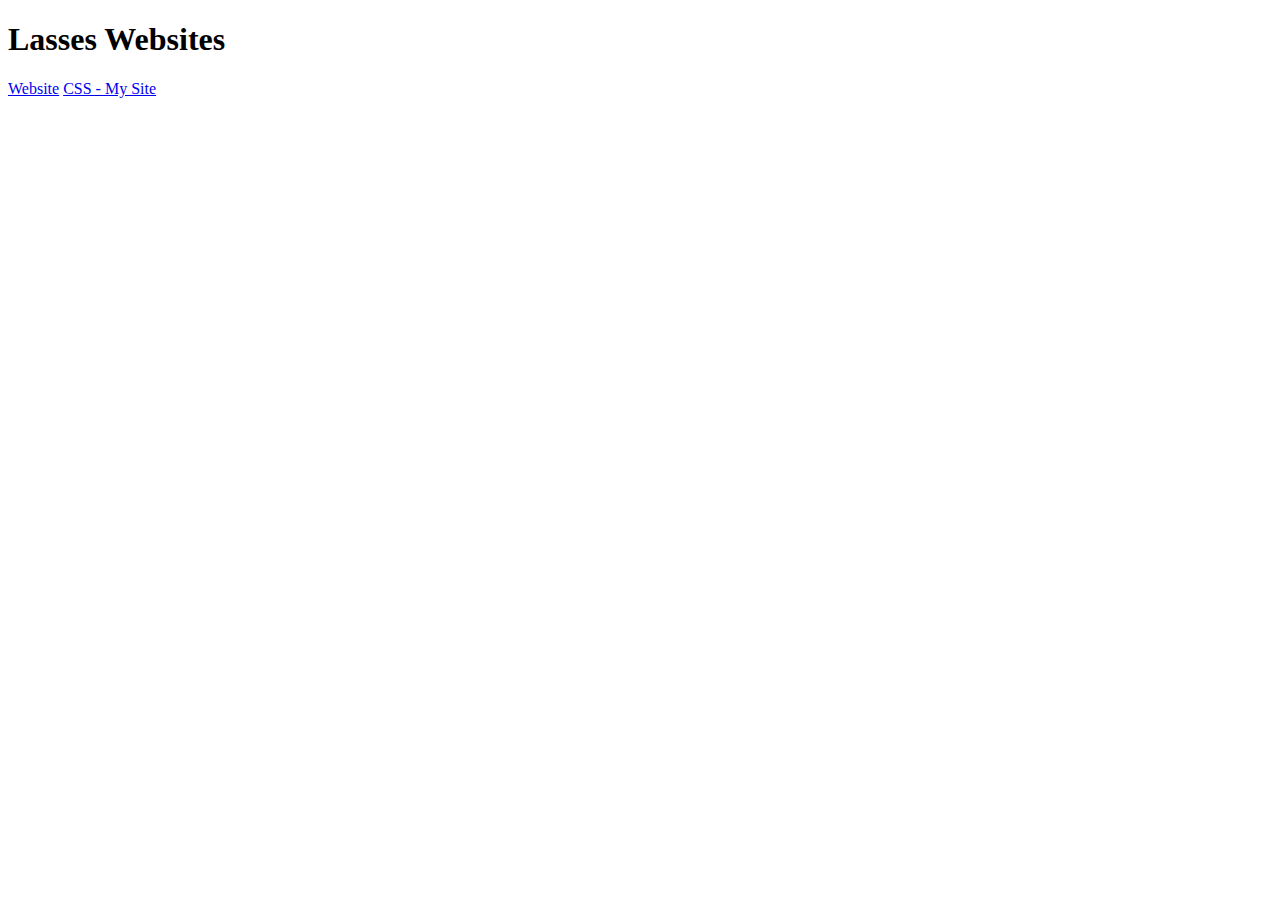
<file: index.html>
<!DOCTYPE html>
<html lang="en" dir="ltr">
  <head>
    <meta charset="utf-8">
    <title>Lasses Websites</title>
  </head>
  <body>
    <h1>Lasses Websites</h1>
    <p><a href="website1/index.html">Website</a> <a href="CSS - My Site/index.html">CSS - My Site</a></p>
  </body>
</html>
</file>
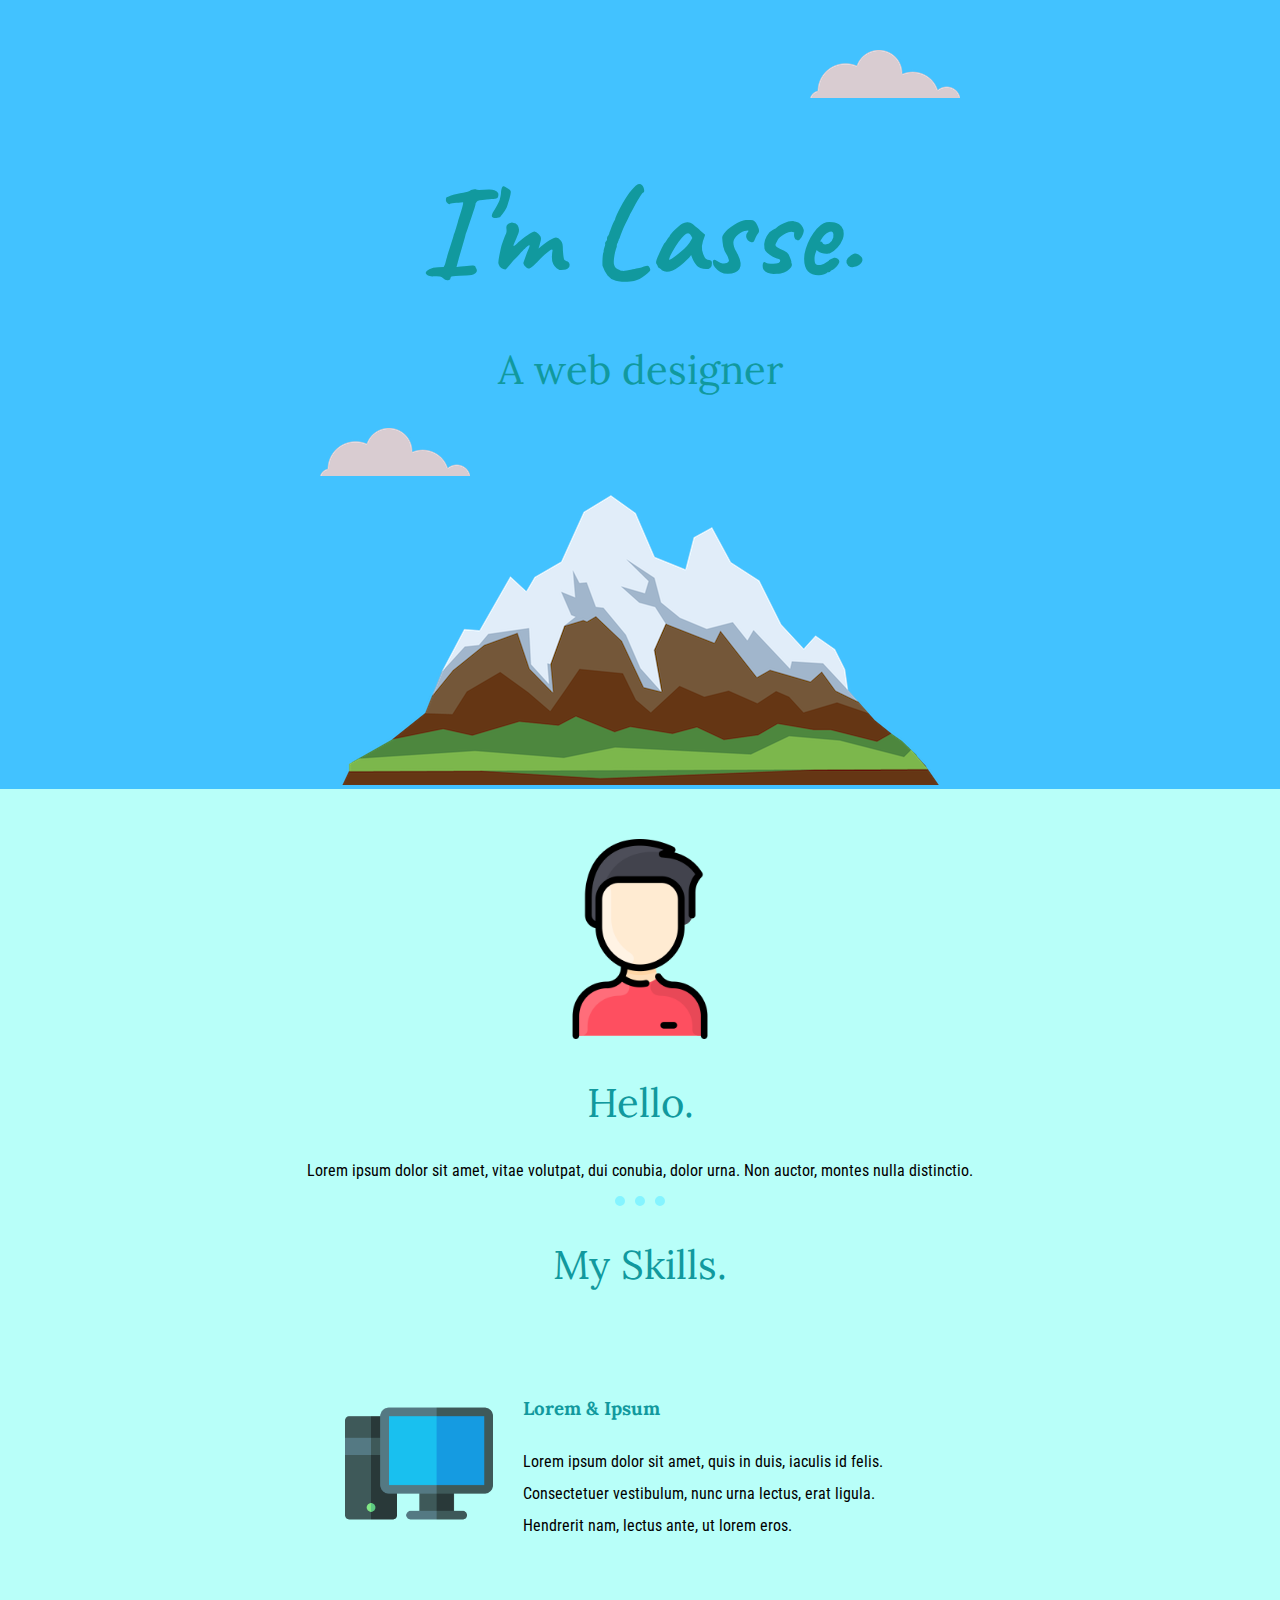
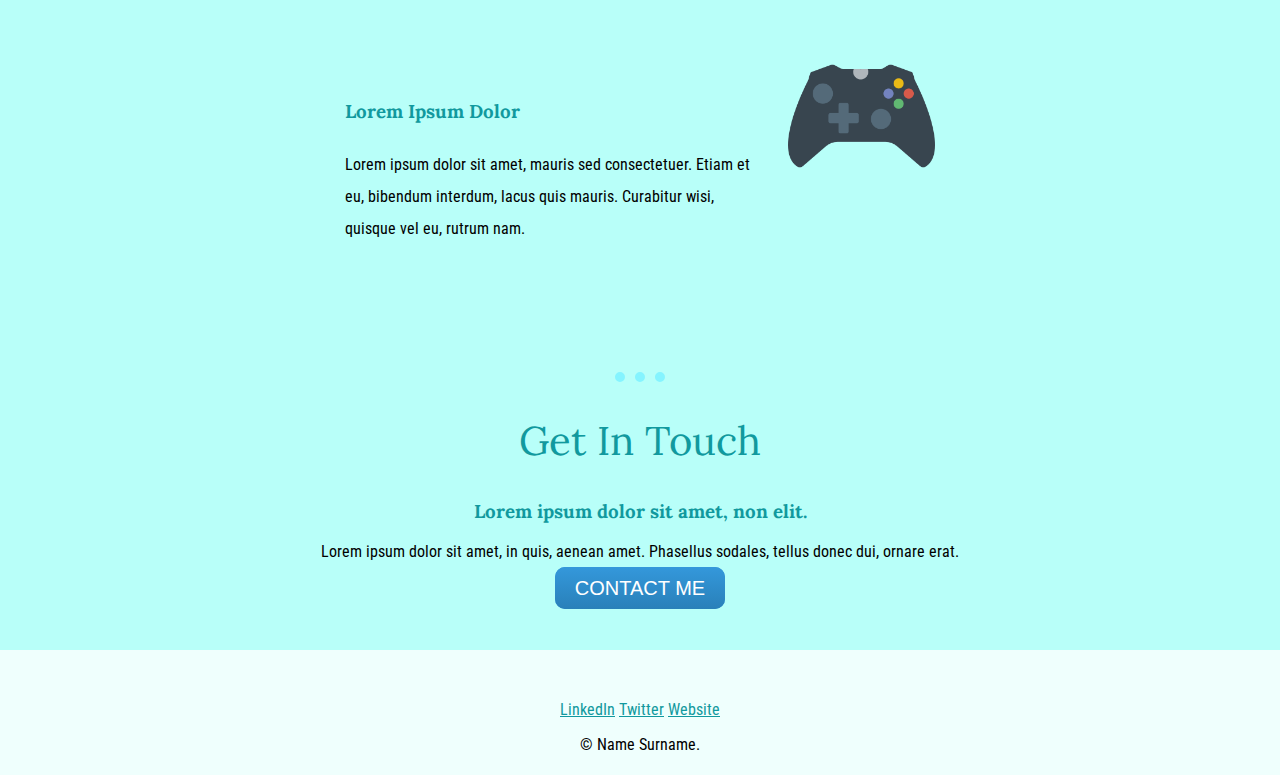
<file: CSS - My Site/index.html>
<!DOCTYPE html>
<html lang="en" dir="ltr">
  <head>
    <meta charset="utf-8">
    <title>Lasse Pedersen</title>
    <link rel="preconnect" href="https://fonts.googleapis.com">
    <link rel="preconnect" href="https://fonts.gstatic.com" crossorigin>
    <link href="https://fonts.googleapis.com/css2?family=Caveat&family=Lora&family=Roboto+Condensed&display=swap" rel="stylesheet">
    <link rel="stylesheet" href="css/styles.css">
    <link rel="icon" href="favicon.ico">
  </head>
  <body>
    <div class="top-container">
      <img class="top-cloud" src="images/cloud.png" alt="cloud-img">
      <h1>I'm Lasse.</h1>
      <h2>A web designer</h2>
      <img class="bottom-cloud" src="images/cloud.png" alt="cloud-img">
      <img class="mountain" src="images/mountain.png" alt="mountain-img">
    </div>
      <div class="middle-container">
        <div class="profile">
          <img class="man" src="images/man.png" alt="">
          <h2>Hello.</h2>
          <p>Lorem ipsum dolor sit amet, vitae volutpat, dui conubia, dolor urna. Non auctor, montes nulla distinctio.</p>
        </div>
        <hr>
        <div class="skills">
          <h2>My Skills.</h2>
          <div class="skill-row">
            <img class="computer" src="images/computer.png" alt="">
            <h3>Lorem & Ipsum</h3>
            <p class="computerp">Lorem ipsum dolor sit amet, quis in duis, iaculis id felis. Consectetuer vestibulum, nunc urna lectus, erat ligula. Hendrerit nam, lectus ante, ut lorem eros.</p>
          </div>
          <div class="skill-row">
            <img class="game" src="images/game-controller.png" alt="">
            <br>
            <h3>Lorem Ipsum Dolor</h3>
            <p class="gamep">Lorem ipsum dolor sit amet, mauris sed consectetuer. Etiam et eu, bibendum interdum, lacus quis mauris. Curabitur wisi, quisque vel eu, rutrum nam.</p>
          </div>
        </div>
        <br>
        <hr>
        <div class="contact-me">
          <h2>Get In Touch</h2>
          <h3>Lorem ipsum dolor sit amet, non elit.</h3>
          <p>Lorem ipsum dolor sit amet, in quis, aenean amet. Phasellus sodales, tellus donec dui, ornare erat.</p>
          <a class="btn" href="mailto:lassevkp@email.com">CONTACT ME</a>
        </div>
      </div>


      <div class="bottom-container">
        <a class="footer-link" href="https://www.linkedin.com/">LinkedIn</a>
        <a class="footer-link" href="https://twitter.com/">Twitter</a>
        <a class="footer-link" href="https://www.youtube.com/">Website</a>
        <p>© Name Surname.</p>
      </div>
  </body>
</html>
</file>
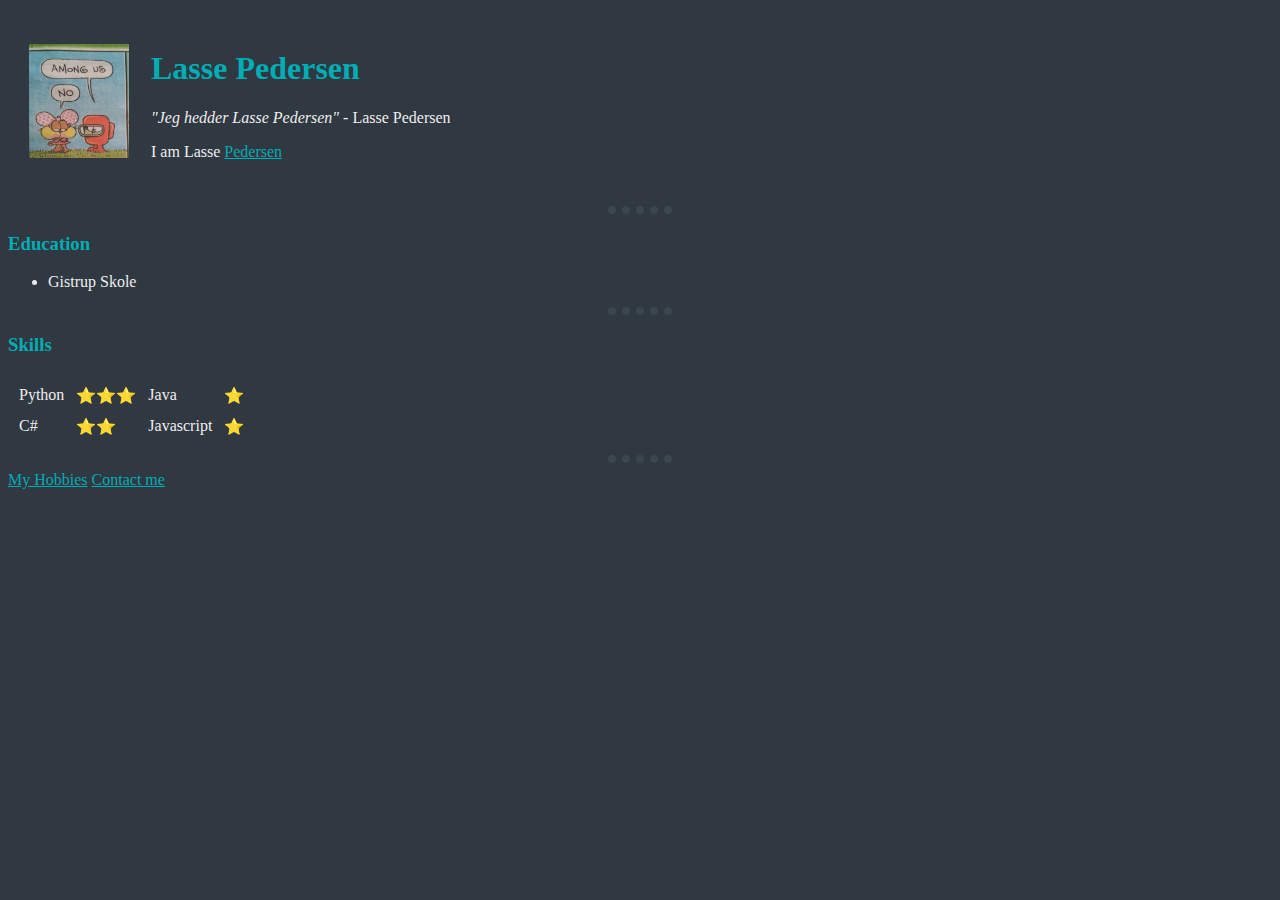
<file: website1/index.html>
<!DOCTYPE html>
<html lang="en" dir="ltr">
  <head>
    <meta charset="utf-8">
    <title>Lasses episke hjemmeside</title>
    <link rel="stylesheet" href="css/styles.css">
  </head>

  <body>
    <table cellspacing="20">
      <tr>
        <td><img src="images/image.jpg" alt="Cool Picture"></td>
        <td><h1>Lasse Pedersen</h1>
            <p><em>"Jeg hedder Lasse Pedersen"</em> - Lasse Pedersen</p>
            <p>I am Lasse <a href="https://youtube.com">Pedersen</a></p></td>
      </tr>
    </table>


    <hr>
    <h3>Education</h3>
    <ul>
      <li>
        Gistrup Skole
      </li>
    </ul>
    <hr>

    <h3>Skills</h3>
    <table cellspacing="10">
      <tr>
        <td>Python</td>
        <td>⭐⭐⭐</td>
        <td>Java</td>
        <td>⭐</td>
      </tr>
      <tr>
        <td>C#</td>
        <td>⭐⭐</td>
        <td>Javascript</td>
        <td>⭐</td>
      </tr>
    </table>

    <hr>
    <a href="hobbies.html">My Hobbies</a> <a href="contact.html">Contact me</a>
  </body>
</html>
</file>
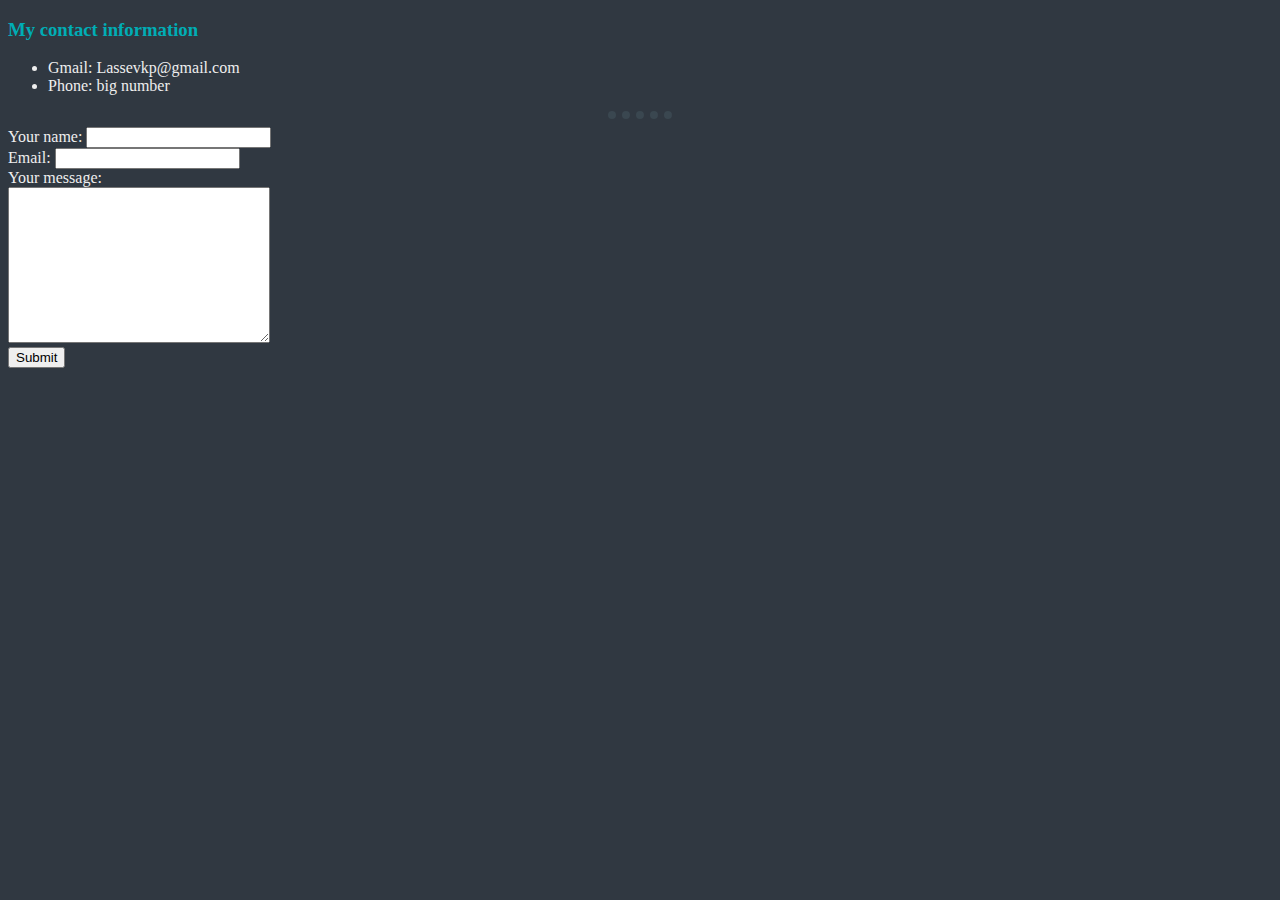
<file: website1/contact.html>
<!DOCTYPE html>
<html lang="en" dir="ltr">
  <head>
    <meta charset="utf-8">
    <title>My contact info</title>
    <link rel="stylesheet" href="css/styles.css">
  </head>
  <body>
    <h3>My contact information</h3>
    <ul>
      <li>Gmail: Lassevkp@gmail.com</li>
      <li>Phone: big number</li>
    </ul>

    <hr>

    <form action="mailto:lassevkp@gmail.com" method="post" enctype="text/plain">
      <label>Your name:</label>
      <input type="text" name="yourName" value=""><br>
      <label>Email:</label>
      <input type="email" name="yourEmail" value=""><br>
      <label>Your message:</label><br>
      <textarea name="yourMessage" rows="10" cols="30"></textarea><br>
      <input type="submit" name="">
    </form>
  </body>
</html>
</file>
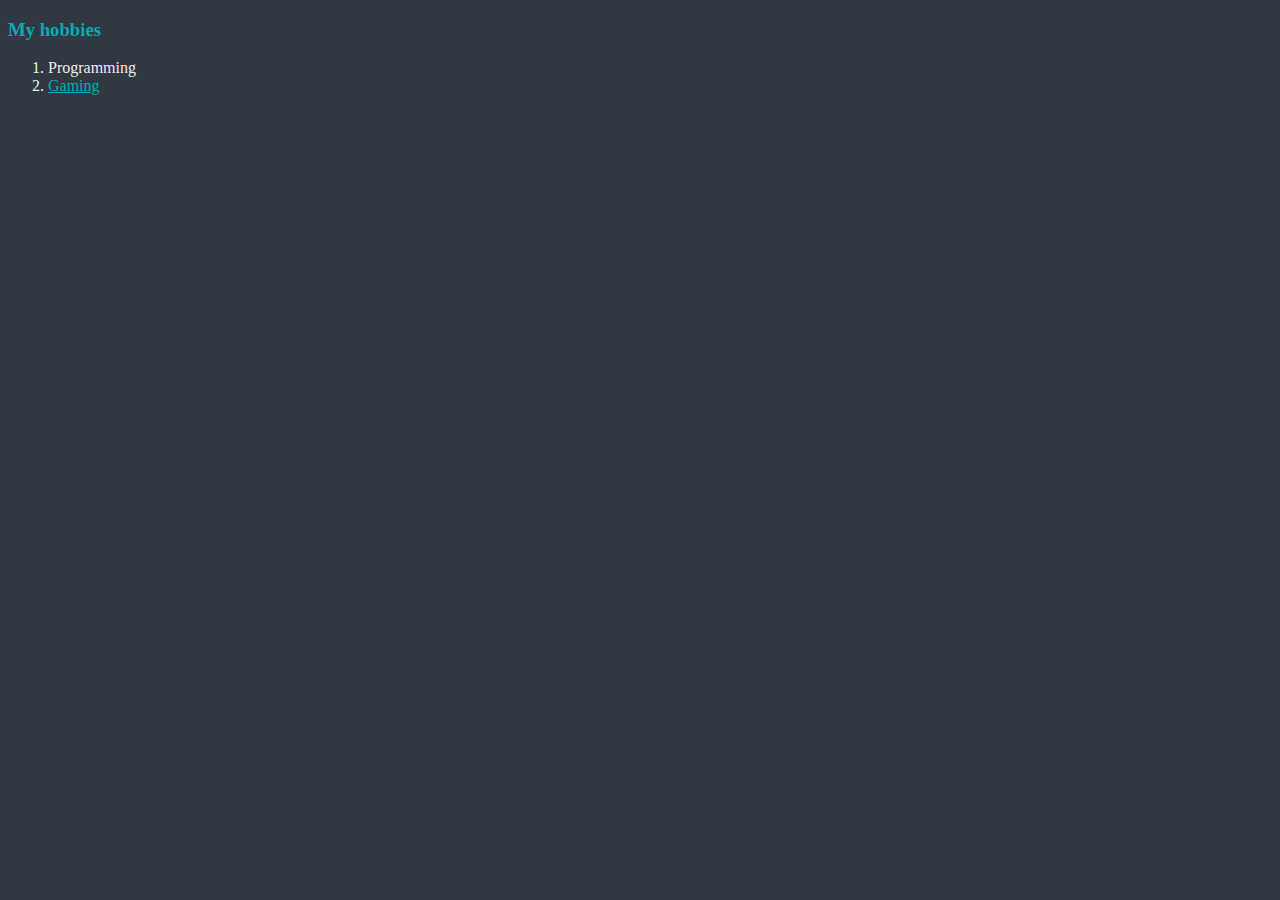
<file: website1/hobbies.html>
<!DOCTYPE html>
<html lang="en" dir="ltr">
  <head>
    <meta charset="utf-8">
    <title>My Hobbies</title>
    <link rel="stylesheet" href="css/styles.css">
  </head>
  <body>
    <h3>My hobbies</h3>
    <ol>
      <li>Programming</li>
      <li><a href="https://minecraft.net">Gaming</a></li>
    </ol>
  </body>
</html>
</file>
<file: CSS - My Site/css/styles.css>
h1 {

  margin: 100px auto 0 auto;
  font-family: 'Caveat', cursive;
  font-size: 8em;
  color: #11999E;

}

h2 {

  font-family: 'Lora', serif;
  font-size: 2.5rem;
  color: #11999E;
  font-weight: normal;

}

h3 {

  font-family: 'Lora', serif;
  color: #11999E;

}

body {
  background-color: #42C2FF;
  margin: 0;
  text-align: center;
  font-family: 'Roboto Condensed', sans-serif;
}

hr {

  border: dotted;
  border-width: 10px 0 0 0;
  border-color: #85F4FF;
  width: 50px;

}

a {

  color: #11999E;

}

.top-container {
  background-color: #42C2FF;
  position: relative;
  padding-top: 50px;
}

.middle-container {

  background-color: #B8FFF9;
  padding: 50px;

}

.bottom-container {

  background-color: #EFFFFD;
  padding-top: 50px;
  padding-bottom: 5px;

}

.bottom-cloud {
  position: absolute;
  left: 25%;
}

.top-cloud {
  position: absolute;
  right: 25%;
}

.man {

width: 200px;

}

.skill-row {

margin: 100px auto;
width: 50%;
text-align: left;
line-height: 2;

}

.computer {

width: 25%;
float: left;
margin-right: 30px;

}

.game {

width: 25%;
float: right;
margin-left: 30px;

}

.btn {
  background: #3498db;
  background-image: -webkit-linear-gradient(top, #3498db, #2980b9);
  background-image: -moz-linear-gradient(top, #3498db, #2980b9);
  background-image: -ms-linear-gradient(top, #3498db, #2980b9);
  background-image: -o-linear-gradient(top, #3498db, #2980b9);
  background-image: linear-gradient(to bottom, #3498db, #2980b9);
  -webkit-border-radius: 10;
  -moz-border-radius: 10;
  border-radius: 10px;
  font-family: Arial;
  color: #ffffff;
  font-size: 20px;
  padding: 10px 20px 10px 20px;
  text-decoration: none;
}

.btn:hover {
  background: #3cb0fd;
  background-image: -webkit-linear-gradient(top, #3cb0fd, #3498db);
  background-image: -moz-linear-gradient(top, #3cb0fd, #3498db);
  background-image: -ms-linear-gradient(top, #3cb0fd, #3498db);
  background-image: -o-linear-gradient(top, #3cb0fd, #3498db);
  background-image: linear-gradient(to bottom, #3cb0fd, #3498db);
  text-decoration: none;
}
</file>
<file: website1/css/styles.css>
body {
  background-color: #303841;
}

hr {
  border-style: none;
  border-top-style: dotted;
  border-color: #3A4750;
  border-width: 8px;
  width: 5%;
}

img {
  width: 100px;
}

h1 {

  color: #00ADB5;

}

h3 {

  color: #00ADB5;

}

p {

color: #EEEEEE;

}

a {

color: #00ADB5;

}

td {

color: #EEEEEE;

}

li {

color: #EEEEEE;

}

label {

color: #EEEEEE;

}
</file>
